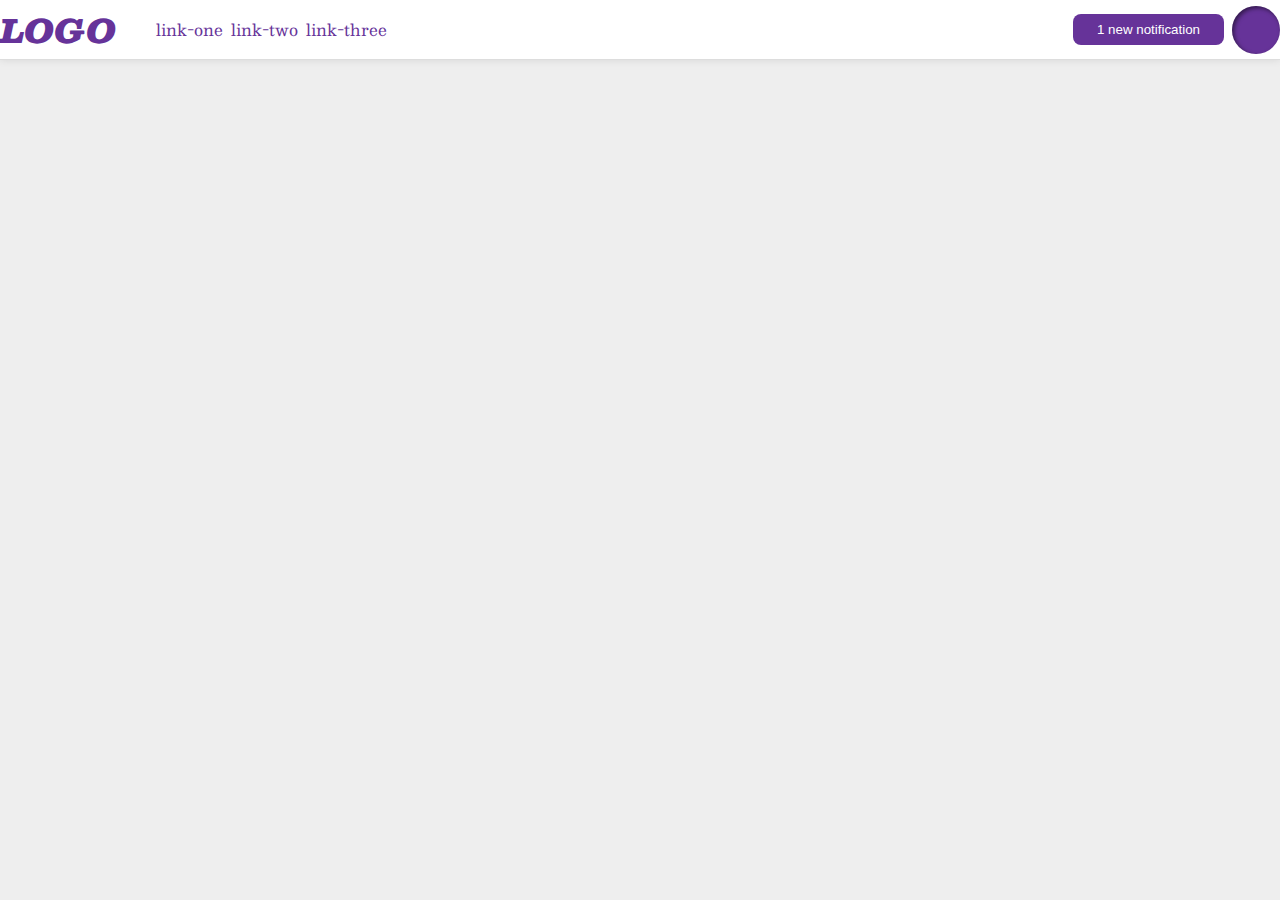
<file: flex/03-flex-header-2/index.html>
<!DOCTYPE html>
<html lang="en">
  <head>
    <meta charset="UTF-8">
    <meta http-equiv="X-UA-Compatible" content="IE=edge">
    <meta name="viewport" content="width=device-width, initial-scale=1.0">
    <title>Flex Header 2</title>
    <link rel="stylesheet" href="style.css">
  </head>
  <body>
    <div class="header">
      <div class="div-left">
      <div class="logo">
        LOGO
      </div>
      <ul class="links">
        <li><a href="google.com">link-one</a></li>
        <li><a href="google.com">link-two</a></li>
        <li><a href="google.com">link-three</a></li>
      </ul>
    </div>
      <div class="div-right">
      <button class="notifications">
        1 new notification
      </button>
      <div class="profile-image"></div>
    </div>
  </div>
  </body>
</html>
</file>
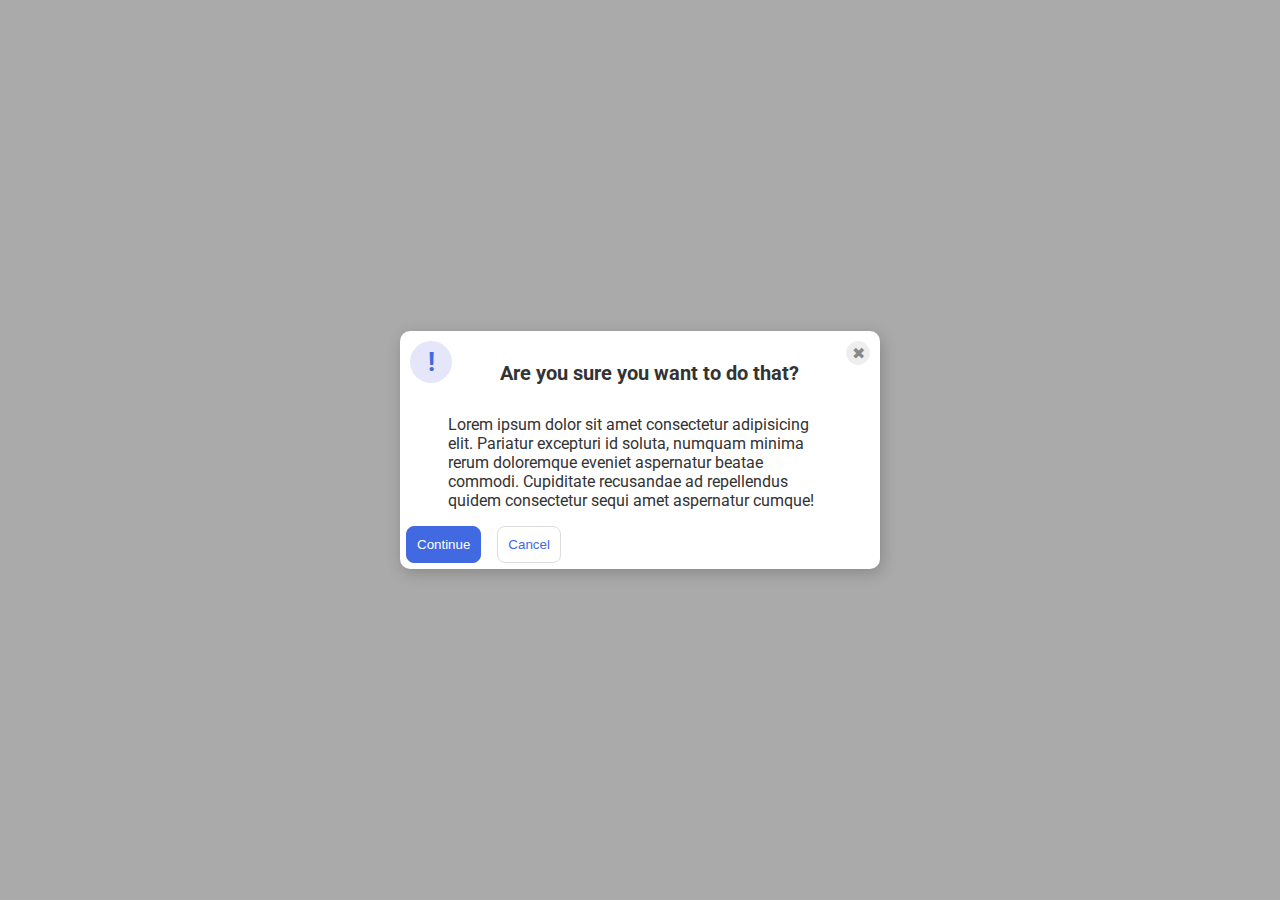
<file: flex/05-flex-modal/index.html>
<!DOCTYPE html>
<html lang="en">
  <head>
    <meta charset="UTF-8">
    <meta http-equiv="X-UA-Compatible" content="IE=edge">
    <meta name="viewport" content="width=device-width, initial-scale=1.0">
    <link rel="stylesheet" href="style.css">
    <title>Modal</title>
  </head>
  <body>
    <div class="modal">
      <div class="container">
      <div class="icon">!</div>
      <div class="header"><p id="title">Are you sure you want to do that?</p></div>
      <button class="close-button">✖</button>
    </div>
    <div class="container-2">
      <div class="text">Lorem ipsum dolor sit amet consectetur adipisicing elit. Pariatur excepturi id soluta, numquam minima rerum doloremque eveniet aspernatur beatae commodi. Cupiditate recusandae ad repellendus quidem consectetur sequi amet aspernatur cumque!</div>
      <button class="continue">Continue</button>
      <button class="cancel">Cancel</button>
    </div>
    </div>
  </body>
</html>
</file>
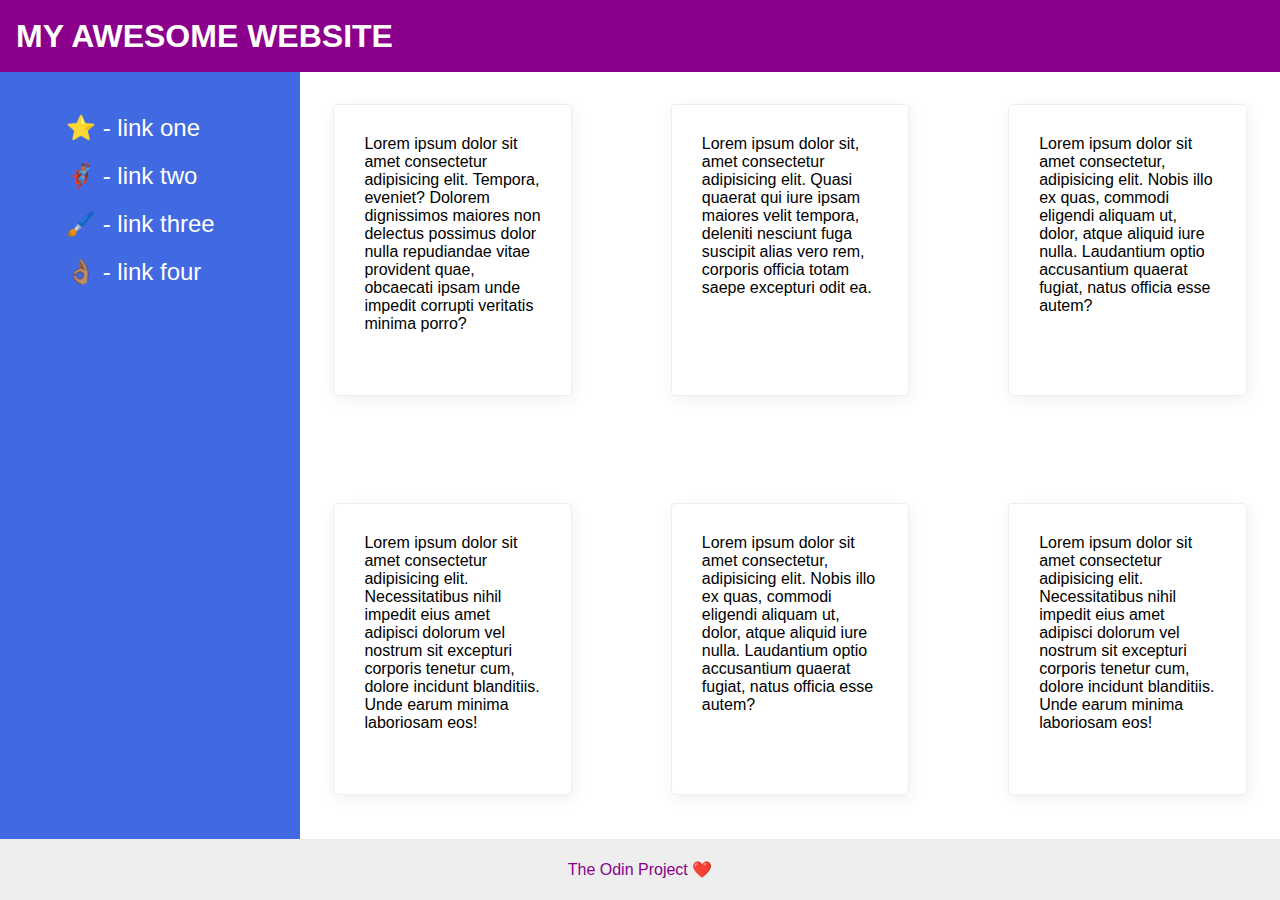
<file: flex/07-flex-layout-2/index.html>
<!DOCTYPE html>
<html lang="en">
  <head>
    <meta charset="UTF-8">
    <meta http-equiv="X-UA-Compatible" content="IE=edge">
    <meta name="viewport" content="width=device-width, initial-scale=1.0">
    <title>The Holy Grail</title>
    <link rel="stylesheet" href="style.css">
  </head>
  <body>
    <div class="main-container">
    <div class="header"><p class="title">
      MY AWESOME WEBSITE</p>
    </div>
    
    <div class="middle-container">
    <div class="sidebar">
      <ul>
        <li><a href="#">⭐ - link one</a></li>
        <li><a href="#">🦸🏽‍♂️ - link two</a></li>
        <li><a href="#">🖌️ - link three</a></li>
        <li><a href="#">👌🏽 - link four</a></li>
      </ul>
    </div>

<div class="card-container">
    <div class="card">Lorem ipsum dolor sit amet consectetur adipisicing elit. Tempora, eveniet? Dolorem dignissimos maiores non delectus possimus dolor nulla repudiandae vitae provident quae, obcaecati ipsam unde impedit corrupti veritatis minima porro?</div>
    <div class="card">Lorem ipsum dolor sit, amet consectetur adipisicing elit. Quasi quaerat qui iure ipsam maiores velit tempora, deleniti nesciunt fuga suscipit alias vero rem, corporis officia totam saepe excepturi odit ea.</div>
    <div class="card">Lorem ipsum dolor sit amet consectetur, adipisicing elit. Nobis illo ex quas, commodi eligendi aliquam ut, dolor, atque aliquid iure nulla. Laudantium optio accusantium quaerat fugiat, natus officia esse autem?</div>
    <div class="card">Lorem ipsum dolor sit amet consectetur adipisicing elit. Necessitatibus nihil impedit eius amet adipisci dolorum vel nostrum sit excepturi corporis tenetur cum, dolore incidunt blanditiis. Unde earum minima laboriosam eos!</div>
    <div class="card">Lorem ipsum dolor sit amet consectetur, adipisicing elit. Nobis illo ex quas, commodi eligendi aliquam ut, dolor, atque aliquid iure nulla. Laudantium optio accusantium quaerat fugiat, natus officia esse autem?</div>
    <div class="card">Lorem ipsum dolor sit amet consectetur adipisicing elit. Necessitatibus nihil impedit eius amet adipisci dolorum vel nostrum sit excepturi corporis tenetur cum, dolore incidunt blanditiis. Unde earum minima laboriosam eos!</div>
  </div>
</div>

    <div class="footer">
      The Odin Project ❤️
    </div>
  </div>
  </body>
</html>
</file>
<file: flex/03-flex-header-2/style.css>
/* this is some magical font-importing.  
you'll learn about it later. */
@import url('https://fonts.googleapis.com/css2?family=Besley:ital,wght@0,400;1,900&display=swap');

body {
  margin: 0;
  background: #eee;
  font-family: Besley, serif;
}

.header {
  background: white;
  border-bottom: 1px solid #ddd;
  box-shadow: 0 0 8px rgba(0,0,0,.1);
  display: flex;
}

ul {
  display: flex;
  gap: 8px;
}

.div-left {
  display: flex;
  justify-content: flex-start;
  align-items: center;
  width: 50%;
}

.div-right {
  display: flex;
  justify-content: flex-end;
  align-items: center;
  width: 50%;
  gap: 8px;

}

.profile-image {
  background: rebeccapurple;
  box-shadow: inset 2px 2px 4px rgba(0,0,0,.5);
  border-radius: 50%;
  width: 48px;
  height: 48px;
}

.logo {
  color: rebeccapurple;
  font-size: 32px;
  font-weight: 900;
  font-style: italic;
}

button {
  border: none;
  border-radius: 8px;
  background: rebeccapurple;
  color: white;
  padding: 8px 24px;
}

a {
  /* this removes the line under our links */
  text-decoration: none;
  color: rebeccapurple;
}

ul {
  list-style-type: none;
}
</file>
<file: flex/05-flex-modal/style.css>
@import url('https://fonts.googleapis.com/css2?family=Roboto:wght@400;700&display=swap');

html, body {
  height: 100%;
}

body {
  font-family: Roboto, sans-serif;
  margin: 0;
  background: #aaa;
  color: #333;
  /* I'll give you this one for free lol */
  display: flex;
  align-items: center;
  justify-content: center;
}


#title {
  font-size: 20px;
  font-weight: 700;
}

.modal {
  background: white;
  width: 480px;
  border-radius: 10px;
  box-shadow: 2px 4px 16px rgba(0,0,0,.2);
}

.container {
  padding: 10px;
  display: flex;
  justify-content: space-between;
}

.text {
  padding: 0 10px 10px 10px;
  width: 80%;
  margin: 0 auto;
}

.continue, .cancel {
  padding: 10px;
  margin: 6px;
}

.icon {
  color: royalblue;
  font-size: 26px;
  font-weight: 700;
  background: lavender;
  width: 42px;
  height: 42px;
  border-radius: 50%;
  display: flex;
  align-items: center;
  justify-content: center;
}

.close-button {
  background: #eee;
  border-radius: 50%;
  color: #888;
  font-weight: 400;
  font-size: 16px;
  height: 24px;
  width: 24px;
  display: flex;
  align-items: center;
  justify-content: center;
  border: 1px solid #eee;
  padding: 0;
}

button {
  cursor: pointer;
  padding: 8px 16px;
  border-radius: 8px;
}

button.continue {
  background: royalblue;
  border: 1px solid royalblue;
  color: white;
}

button.cancel {
  background: white;
  border: 1px solid #ddd;
  color: royalblue;
}
</file>
<file: flex/07-flex-layout-2/style.css>
body {
  font-family: -apple-system, BlinkMacSystemFont, 'Segoe UI', Roboto, Oxygen, Ubuntu, Cantarell, 'Open Sans', 'Helvetica Neue', sans-serif;
  margin: 0;
  min-height: 100vh;
}

.header {
  height: 72px;
  background: darkmagenta;
  color: white;
}

.footer {
  height: 72px;
  background: #eee;
  color: darkmagenta;
}

.sidebar {
  min-width: 300px;
  background: royalblue;
  box-sizing: border-box;
  padding: 16px;
}

.card {
  border: 1px solid #eee;
  box-shadow: 2px 4px 16px rgba(0,0,0,.06);
  border-radius: 4px;
  padding: 30px;
  margin: 32px;
  width: 18%;
  height: 30%;
}

.title {
  font-size: 32px;
  font-weight: 900;
  margin-left: 16px;
}

.header {
  display: flex;
  align-items: center;
}

.main-container {
  height: 100vh;
  margin: 0 auto;
  display: flex;
  flex-direction: column;
}

.middle-container {
  height: 100%;
  display: flex;
  flex-direction: row;
}

.card-container {
  display: flex;
  flex-wrap: wrap;
  flex-direction: row;
  justify-content: space-around;
  gap: 32px;
}

.sidebar > ul > li {
  list-style: none;
  padding: 10px;
}

.sidebar > ul > li > a {
  text-decoration: none;
  color: #fff;
  font-size: 24px;
}

.footer {
  display: flex;
  justify-content: center;
  align-items: center;
}
</file>
